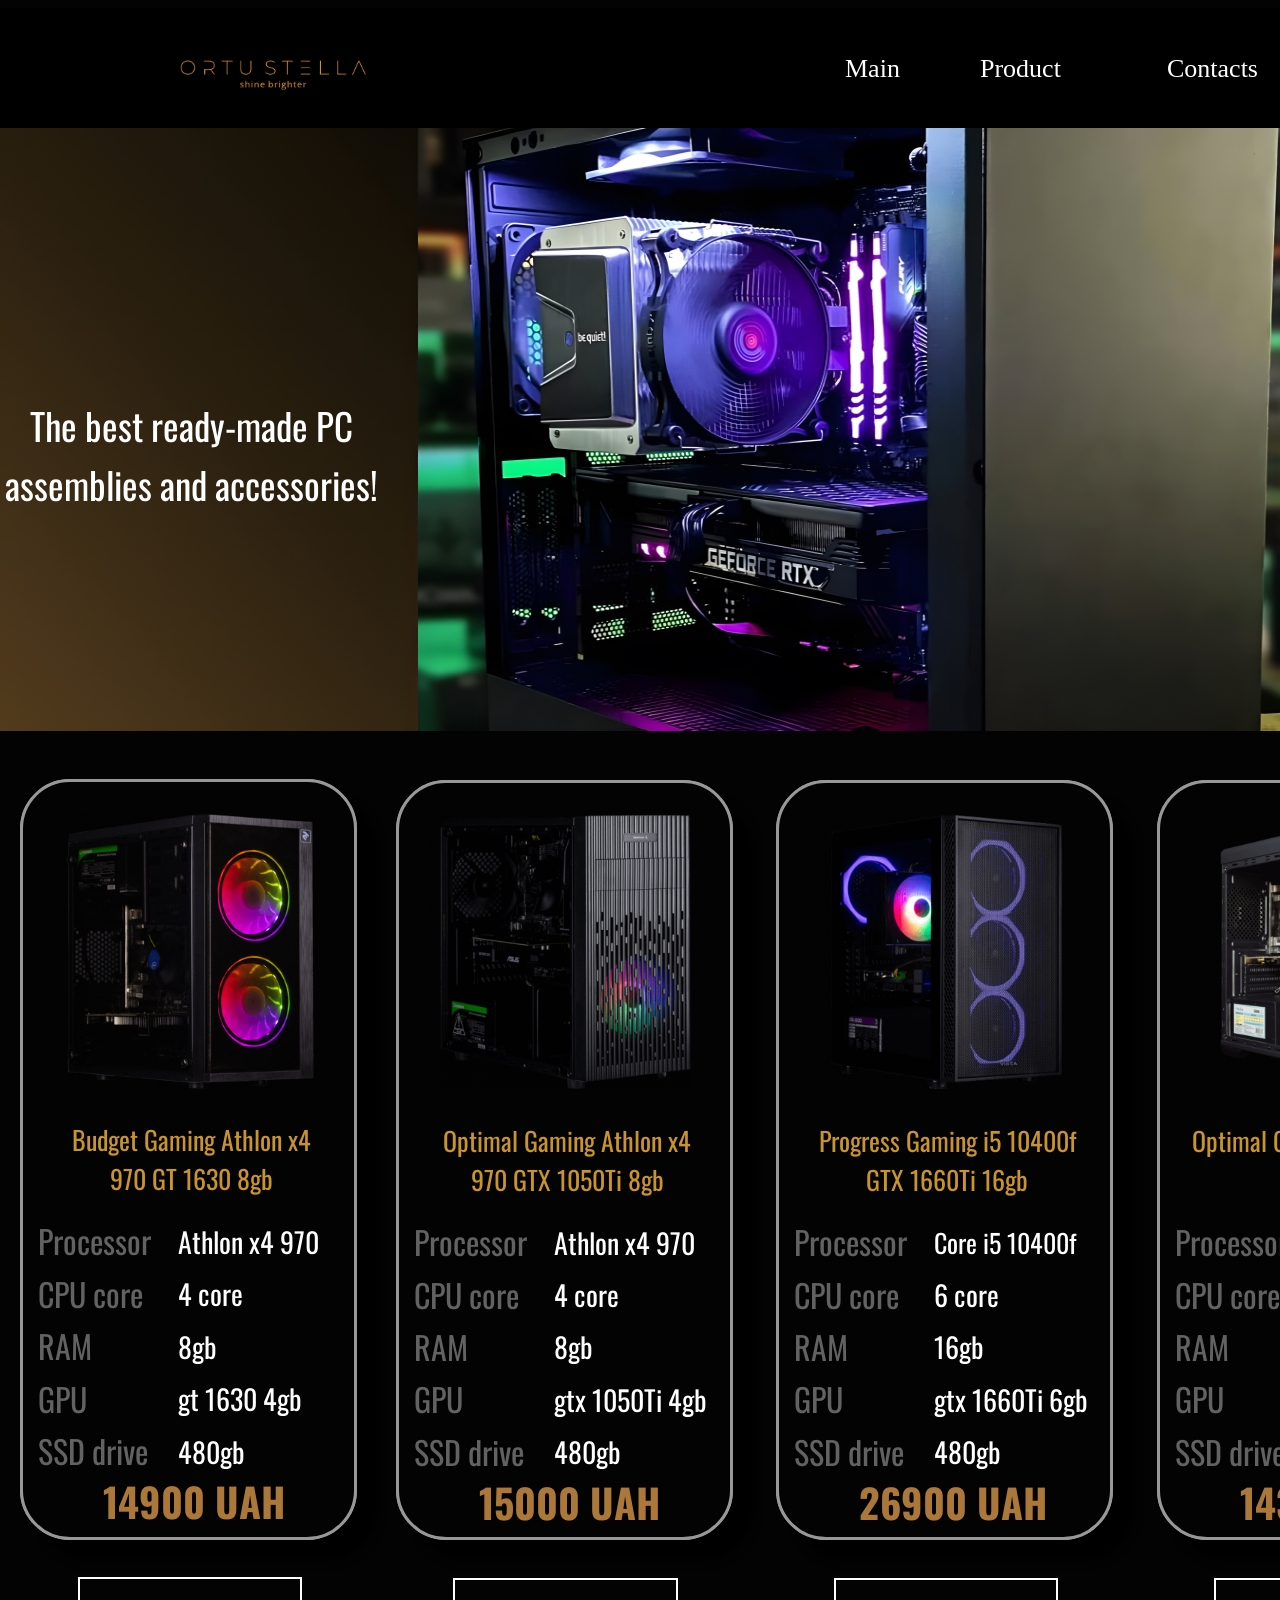
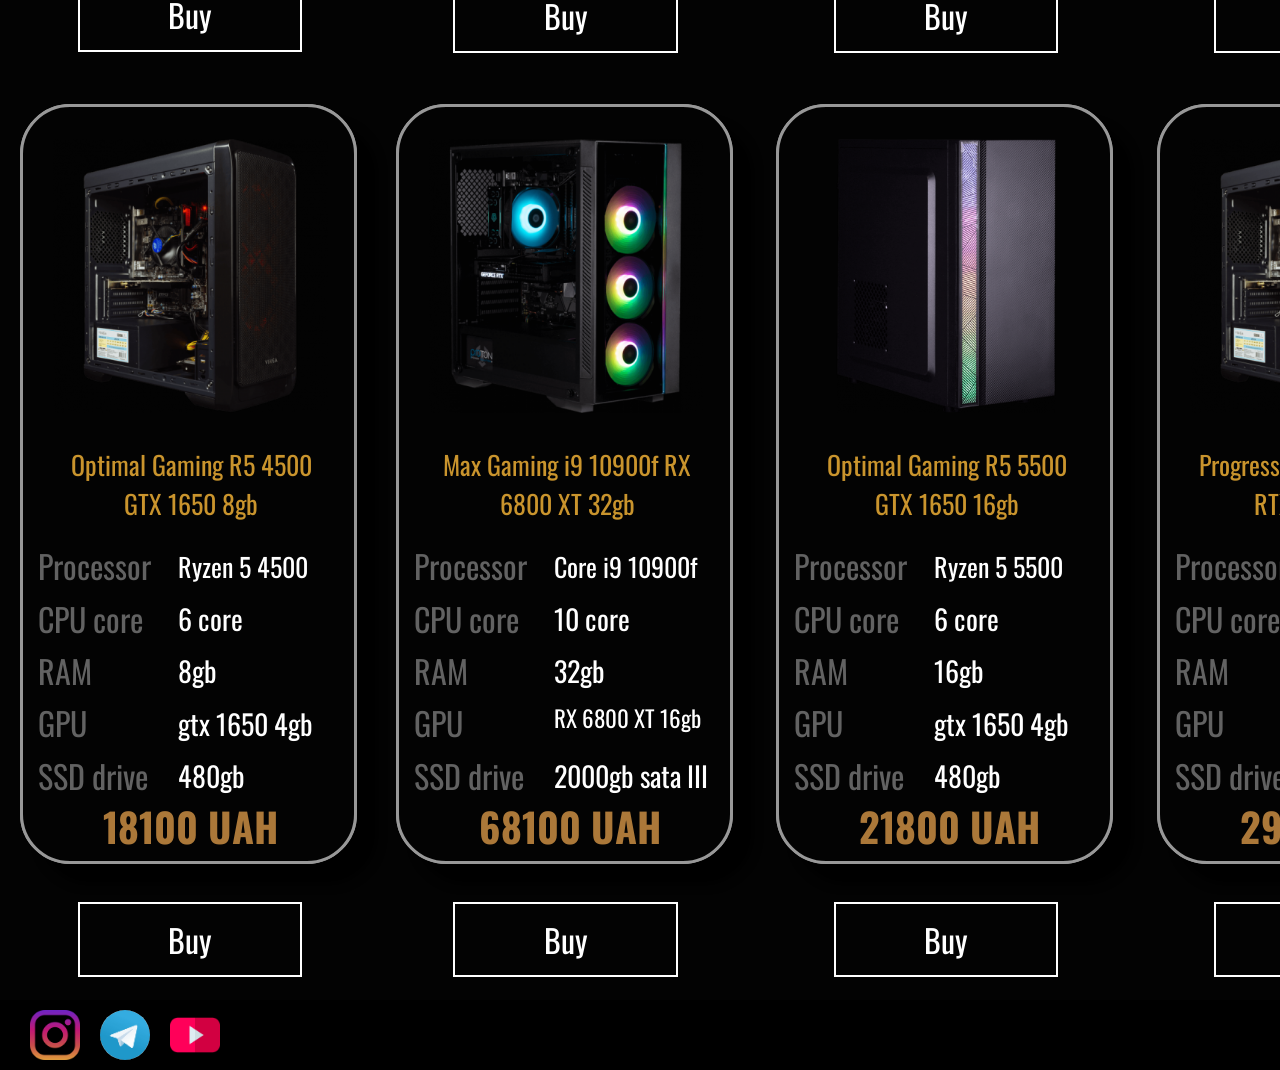
<file: index.html>
<!DOCTYPE html>
<html lang="en"><head><meta http-equiv="Content-Type" content="text/html; charset=UTF-8">
    <link rel="stylesheet" href="./style.css">
    <meta http-equiv="X-UA-Compatible" content="IE=edge">
    <meta name="viewport" content="width=device-width, initial-scale=1.0">
    <title>Ortu Stella</title>
<style type="text/css">.vue-slider-dot{position:absolute;-webkit-transition:all 0s;transition:all 0s;z-index:5}.vue-slider-dot:focus{outline:none}.vue-slider-dot-tooltip{position:absolute;visibility:hidden}.vue-slider-dot-hover:hover .vue-slider-dot-tooltip,.vue-slider-dot-tooltip-show{visibility:visible}.vue-slider-dot-tooltip-top{top:-10px;left:50%;-webkit-transform:translate(-50%,-100%);transform:translate(-50%,-100%)}.vue-slider-dot-tooltip-bottom{bottom:-10px;left:50%;-webkit-transform:translate(-50%,100%);transform:translate(-50%,100%)}.vue-slider-dot-tooltip-left{left:-10px;top:50%;-webkit-transform:translate(-100%,-50%);transform:translate(-100%,-50%)}.vue-slider-dot-tooltip-right{right:-10px;top:50%;-webkit-transform:translate(100%,-50%);transform:translate(100%,-50%)}</style><style type="text/css">.vue-slider-marks{position:relative;width:100%;height:100%}.vue-slider-mark{position:absolute;z-index:1}.vue-slider-ltr .vue-slider-mark,.vue-slider-rtl .vue-slider-mark{width:0;height:100%;top:50%}.vue-slider-ltr .vue-slider-mark-step,.vue-slider-rtl .vue-slider-mark-step{top:0}.vue-slider-ltr .vue-slider-mark-label,.vue-slider-rtl .vue-slider-mark-label{top:100%;margin-top:10px}.vue-slider-ltr .vue-slider-mark{-webkit-transform:translate(-50%,-50%);transform:translate(-50%,-50%)}.vue-slider-ltr .vue-slider-mark-step{left:0}.vue-slider-ltr .vue-slider-mark-label{left:50%;-webkit-transform:translateX(-50%);transform:translateX(-50%)}.vue-slider-rtl .vue-slider-mark{-webkit-transform:translate(50%,-50%);transform:translate(50%,-50%)}.vue-slider-rtl .vue-slider-mark-step{right:0}.vue-slider-rtl .vue-slider-mark-label{right:50%;-webkit-transform:translateX(50%);transform:translateX(50%)}.vue-slider-btt .vue-slider-mark,.vue-slider-ttb .vue-slider-mark{width:100%;height:0;left:50%}.vue-slider-btt .vue-slider-mark-step,.vue-slider-ttb .vue-slider-mark-step{left:0}.vue-slider-btt .vue-slider-mark-label,.vue-slider-ttb .vue-slider-mark-label{left:100%;margin-left:10px}.vue-slider-btt .vue-slider-mark{-webkit-transform:translate(-50%,50%);transform:translate(-50%,50%)}.vue-slider-btt .vue-slider-mark-step{top:0}.vue-slider-btt .vue-slider-mark-label{top:50%;-webkit-transform:translateY(-50%);transform:translateY(-50%)}.vue-slider-ttb .vue-slider-mark{-webkit-transform:translate(-50%,-50%);transform:translate(-50%,-50%)}.vue-slider-ttb .vue-slider-mark-step{bottom:0}.vue-slider-ttb .vue-slider-mark-label{bottom:50%;-webkit-transform:translateY(50%);transform:translateY(50%)}.vue-slider-mark-label,.vue-slider-mark-step{position:absolute}</style><style type="text/css">.vue-slider{position:relative;-webkit-box-sizing:content-box;box-sizing:content-box;-webkit-user-select:none;-moz-user-select:none;-ms-user-select:none;user-select:none;display:block;-webkit-tap-highlight-color:rgba(0,0,0,0)}.vue-slider-rail{position:relative;width:100%;height:100%;-webkit-transition-property:width,height,left,right,top,bottom;transition-property:width,height,left,right,top,bottom}.vue-slider-process{position:absolute;z-index:1}</style></head>

<body>
    <header>
        <img src="./Ortu Stella_files/logo.jpg" alt="Логотип" width="260" height="120" class="logo">
        <div class="menu">
            <nav>
                <ul>
                    <li><a href="https://ortu-stella-pc.netlify.app/#" class="Main">Main</a></li>
                    <li><a class="Product" href="https://ortu-stella-pc.netlify.app/product">Product</a></li>
                    <li><a href="https://www.google.com.ua/maps/place/Ortu+Stella/@40.3625601,-83.9374738,8z/data=!4m6!3m5!1s0x47c0c36f55641603:0x4a4c6ae9f6a68ce!8m2!3d40.3633984!4d-82.669505!16s%2Fg%2F11trzkr86b?hl=ru" class="Contacts">Contacts</a></li>
                    <li><a class="Adress" href="https://ortu-stella-pc.netlify.app/sign-in">Sign in</a></li>
                </ul>
            </nav>
        </div>
    </header>
    <main>
        <div class="main">
            <img src="./Ortu Stella_files/main.jpg" alt="Головна" width="100%" height="603" class="main">
            <h1>The best ready-made PC<br> assemblies and accessories!</h1>
        </div>
        <div class="pc1">
            <div class="pc">
                <img src="./Ortu Stella_files/pc1.png" alt="пк" width="274.69" height="274.69" class="img1">
                <h3>Budget Gaming Athlon x4 970 GT 1630 8gb</h3>
                <div class="spec1">
                    <p class="Processor">Processor</p>
                    <p class="CPU">CPU core</p>
                    <p class="RAM">RAM</p>
                    <p class="GPU">GPU</p>
                    <p class="SSD">SSD drive</p>
                </div>
                <div class="spec1_1">
                    <p class="Processor1">Athlon x4 970</p>
                    <p class="CPU1">4 core</p>
                    <p class="RAM1">8gb</p>
                    <p class="GPU1">gt 1630 4gb</p>
                    <p class="SSD1">480gb</p>
                </div>
                <h2>14900 UAH</h2>
            </div>
            <button type="button">Buy</button>
        </div>
        <div class="pc2">
            <div class="pc">
                <img src="./Ortu Stella_files/pc2.png" alt="пк" width="274.69" height="274.69" class="img2">
                <h3>Optimal Gaming Athlon x4 970 GTX 1050Ti 8gb</h3>
                <div class="spec1">
                    <p class="Processor">Processor</p>
                    <p class="CPU">CPU core</p>
                    <p class="RAM">RAM</p>
                    <p class="GPU">GPU</p>
                    <p class="SSD">SSD drive</p>
                </div>
                <div class="spec2_1">
                    <p class="Processor1">Athlon x4 970</p>
                    <p class="CPU1">4 core</p>
                    <p class="RAM1">8gb</p>
                    <p class="GPU1">gtx 1050Ti 4gb</p>
                    <p class="SSD1">480gb</p>
                </div>
                <h2>15000 UAH</h2>
            </div>
            <button type="button">Buy</button>
        </div>
        <div class="pc3">
            <div class="pc">
                <img src="./Ortu Stella_files/pc3.png" alt="пк" width="274.69" height="274.69" class="img3">
                <h3>Progress Gaming i5 10400f GTX 1660Ti 16gb</h3>
                <div class="spec3">
                    <p class="Processor">Processor</p>
                    <p class="CPU">CPU core</p>
                    <p class="RAM">RAM</p>
                    <p class="GPU">GPU</p>
                    <p class="SSD">SSD drive</p>
                </div>
                <div class="spec3_1">
                    <p class="Processor1">Core i5 10400f</p>
                    <p class="CPU1">6 core</p>
                    <p class="RAM1">16gb</p>
                    <p class="GPU1">gtx 1660Ti 6gb</p>
                    <p class="SSD1">480gb</p>
                </div>
                <h2>26900 UAH</h2>
            </div>
            <button type="button">Buy</button>
        </div>
        <div class="pc4">
            <div class="pc">
                <img src="./Ortu Stella_files/pc4.png" alt="пк" width="274.69" height="274.69" class="img4">
                <h3>Optimal Gaming R3 1200 RX 550 8gb</h3>
                <div class="spec4">
                    <p class="Processor">Processor</p>
                    <p class="CPU">CPU core</p>
                    <p class="RAM">RAM</p>
                    <p class="GPU">GPU</p>
                    <p class="SSD">SSD drive</p>
                </div>
                <div class="spec4_1">
                    <p class="Processor1">Ryzen 3 1200</p>
                    <p class="CPU1">4 core</p>
                    <p class="RAM1">8gb</p>
                    <p class="GPU1">RX 550 4gb</p>
                    <p class="SSD1">480gb</p>
                </div>
                <h2>14300 UAH</h2>
            </div>
            <button type="button">Buy</button>
        </div>
        <div class="pc5">
            <div class="pc">
                <img src="./Ortu Stella_files/pc4.png" alt="пк" width="274.69" height="274.69" class="img5">
                <h3>Optimal Gaming R5 4500 GTX 1650 8gb</h3>
                <div class="spec5">
                    <p class="Processor">Processor</p>
                    <p class="CPU">CPU core</p>
                    <p class="RAM">RAM</p>
                    <p class="GPU">GPU</p>
                    <p class="SSD">SSD drive</p>
                </div>
                <div class="spec5_1">
                    <p class="Processor1">Ryzen 5 4500</p>
                    <p class="CPU1">6 core</p>
                    <p class="RAM1">8gb</p>
                    <p class="GPU1">gtx 1650 4gb</p>
                    <p class="SSD1">480gb</p>
                </div>
                <h2>18100 UAH</h2>
            </div>
            <button type="button">Buy</button>
        </div>
        <div class="pc6">
            <div class="pc">
                <img src="./Ortu Stella_files/pc6.png" alt="пк" width="274.69" height="274.69" class="img6">
                <h3>Max Gaming i9 10900f RX 6800 XT 32gb</h3>
                <div class="spec6">
                    <p class="Processor">Processor</p>
                    <p class="CPU">CPU core</p>
                    <p class="RAM">RAM</p>
                    <p class="GPU">GPU</p>
                    <p class="SSD">SSD drive</p>
                </div>
                <div class="spec6_1">
                    <p class="Processor1">Core i9 10900f</p>
                    <p class="CPU1">10 core</p>
                    <p class="RAM1">32gb</p>
                    <p class="GPU1">RX 6800 XT 16gb</p>
                    <p class="SSD1">2000gb sata III</p>
                </div>
                <h2>68100 UAH</h2>
            </div>
            <button type="button">Buy</button>
        </div>
        <div class="pc7">
            <div class="pc">
                <img src="./Ortu Stella_files/pc7.png" alt="пк" width="274.69" height="274.69" class="img7">
                <h3>Optimal Gaming R5 5500 GTX 1650 16gb</h3>
                <div class="spec7">
                    <p class="Processor">Processor</p>
                    <p class="CPU">CPU core</p>
                    <p class="RAM">RAM</p>
                    <p class="GPU">GPU</p>
                    <p class="SSD">SSD drive</p>
                </div>
                <div class="spec7_1">
                    <p class="Processor1">Ryzen 5 5500</p>
                    <p class="CPU1">6 core</p>
                    <p class="RAM1">16gb</p>
                    <p class="GPU1">gtx 1650 4gb</p>
                    <p class="SSD1">480gb</p>
                </div>
                <h2>21800 UAH</h2>
            </div>
            <button type="button">Buy</button>
        </div>
        <div class="pc8">
            <div class="pc">
                <img src="./Ortu Stella_files/pc4.png" alt="пк" width="274.69" height="274.69" class="img8">
                <h3>Progress Gaming i5 10400f RTX 2060 16gb</h3>
                <div class="spec8">
                    <p class="Processor">Processor</p>
                    <p class="CPU">CPU core</p>
                    <p class="RAM">RAM</p>
                    <p class="GPU">GPU</p>
                    <p class="SSD">SSD drive</p>
                </div>
                <div class="spec8_1">
                    <p class="Processor1">Core i5 10400f</p>
                    <p class="CPU1">6 core</p>
                    <p class="RAM1">16gb</p>
                    <p class="GPU1">rtx 2060 6gb</p>
                    <p class="SSD1">480gb</p>
                </div>
                <h2>29400 UAH</h2>
            </div>
            <button type="button">Buy</button>
        </div>
    </main>
    <footer>
        <a href="https://www.instagram.com/pavyk_petro/" class="instagram"> <img src="./Ortu Stella_files/instagram.png" alt="inst" width="50px" height="50px"></a>
        <a href="https://t.me/IAM_THE_STROM_THAT_IS_APPROACHIN" class="telegram"> <img src="./Ortu Stella_files/telegram.png" alt="telegram" width="50px" height="50px"></a>
        <a href="https://www.youtube.com/channel/UC6ti9VwAO2GAjTgbdsbBO2w" class="youtube"> <img src="./Ortu Stella_files/youtube.png" alt="youtube" width="50px" height="50px"></a>
    </footer>


</body><div class="troywell-caa"><template shadowrootmode="open">
    <style>
    @import url("chrome-extension://adlpodnneegcnbophopdmhedicjbcgco/caa/styles.css");
    </style>
    <div id="troywell-caa" data-v-app=""><div data-v-f572ef8e="" class="content-app"><!----></div></div></template></div><div class="troywell-avia"><template shadowrootmode="open">
    <style>
    @import url("chrome-extension://adlpodnneegcnbophopdmhedicjbcgco/flight/styles.css");
    </style>
    <div id="troywell-avia" data-v-app=""><div class="app"><div data-v-dd12f266=""><!----></div></div></div></template></div></html>
</file>
<file: style.css>
@import url('https://fonts.googleapis.com/css2?family=Raleway:wght@500&family=Roboto:wght@500&display=swap');
@import url('https://fonts.googleapis.com/css2?family=Oswald:wght@500&display=swap');

body {
    position: absolute;
    height: 2662px;
    background: #030303;
    font-family: 'Oswald', sans-serif;
}

header {
    position: absolute;
    left: -8px;
    width: 1520px;
    height: 120px;
    background: #000000;
    font-family: 'PT Serif', serif;
}

.Main {
    /* Main */
    text-decoration: none;
    top: 44px;
    left: 845px;
    position: absolute;
    text-align: center;
    font-style: normal;
    font-weight: 400;
    font-size: 26px;
    line-height: 34px;
    display: flex;
    align-items: center;

    color: #FFFFFF;
}

.Product {
    text-decoration: none;
    top: 44px;
    left: 980px;
    position: absolute;
    font-style: normal;
    font-weight: 400;
    font-size: 26px;
    line-height: 34px;
    display: flex;
    align-items: center;

    color: #FFFFFF;
}

.Contacts {
    /* Contacts */
    text-decoration: none;
    top: 44px;
    left: 1167px;
    position: absolute;
    font-style: normal;
    font-weight: 400;
    font-size: 26px;
    line-height: 34px;
    display: flex;
    align-items: center;

    color: #FFFFFF;
}

.Adress {
    /* Adress */
    text-decoration: none;
    top: 44px;
    left: 1349px;
    position: absolute;
    font-style: normal;
    font-weight: 400;
    font-size: 26px;
    line-height: 34px;
    display: flex;
    align-items: center;

    color: #FFFFFF;
}

header img {
    top: 1px;
    left: 145px;
    position: absolute;
    width: 259px;
    height: 120px;
}

.main img {
    top: 120px;
    left: -8px;
    position: absolute;
    width: 1520px;
    height: 603px;

}

.main h1 {
    /* The best ready-made PC assemblies and accessories! */
    top: 340px;
    position: absolute;
    width: 436px;
    height: 164px;
    left: -3px;

    font-family: 'Oswald';
    font-style: normal;
    font-weight: 400;
    font-size: 37px;
    line-height: 59px;
    display: flex;
    align-items: center;
    text-align: center;

    color: #FFFFFF;

}

.img1 {
    position: absolute;
    top: 32px;
    left: 30px;
    width: 274.69px;
    height: 274.69px;
}

.pc1 {
    box-sizing: border-box;
    position: absolute;
    top: 771px;
    left: 12px;
    width: 336.81px;
    height: 760.51px;

    background: #030303;
    border: 3px solid #989898;
    box-shadow: 20px 20px 10px #000000;
    border-radius: 50px;
}

.pc1 h3 {
    /* Budget Gaming Athlon x4 970 GT 1630 8gb */
    position: absolute;
    top: 306.87px;
    left: 28.44px;
    width: 279.93px;
    height: 88.32px;

    font-family: 'Oswald';
    font-style: normal;
    font-weight: 400;
    font-size: 26px;
    line-height: 39px;
    display: flex;
    align-items: center;
    text-align: center;

    color: #C9942D;
}

.spec1 {
    /* Processor */
    width: 122.75px;
    height: 44.16px;

    font-family: 'Oswald';
    font-style: normal;
    font-weight: 400;
    font-size: 32px;
    line-height: 47px;
    display: flex;
    align-items: center;

    color: #626262;
}

.spec1 .Processor {
    position: absolute;
    top: 403.43px;
    left: 15px;
}

.spec1 .CPU {
    position: absolute;
    top: 455.82px;
    left: 15px;
}

.spec1 .RAM {
    position: absolute;
    top: 508.21px;
    left: 15px;
}

.spec1 .GPU {
    position: absolute;
    top: 560.6px;
    left: 15px;
}

.spec1 .SSD {
    position: absolute;
    top: 613px;
    left: 15px;
}

.spec1_1 {
    font-family: 'Oswald';
    font-style: normal;
    font-weight: 400;
    font-size: 28px;
    line-height: 47px;
    display: flex;
    align-items: center;

    color: #FFFFFF;
}

.spec1_1 .Processor1 {
    position: absolute;
    top: 407.92px;
    left: 155px;
    width: 162.42px;
    height: 35.18px;
}

.spec1_1 .CPU1 {
    position: absolute;
    top: 460.31px;
    left: 155px;
}

.spec1_1 .RAM1 {
    position: absolute;
    top: 512.7px;
    left: 155px;
}

.spec1_1 .GPU1 {
    position: absolute;
    top: 565.1px;
    left: 155px;
}

.spec1_1 .SSD1 {
    position: absolute;
    top: 617.5px;
    left: 155px;
}

.pc1 h2 {
    /* 14900 UAH */
    position: absolute;
    top: 657.16px;
    left: 80px;

    font-family: 'Oswald';
    font-style: normal;
    font-weight: 700;
    font-size: 40px;
    line-height: 59px;
    display: flex;
    align-items: center;
    text-align: center;

    color: #AB7839;
}

.pc1 button {
    top: 795px;
    left: 54.64px;
    position: absolute;
    width: 224.54px;
    height: 74.85px;
    background-color: #03030300;
    font-family: 'Oswald';
    font-style: normal;
    font-weight: 400;
    font-size: 32px;
    line-height: 47px;

    color: #FFFFFF;

    border: 2px solid #FFFFFF;
}

.pc2 {
    box-sizing: border-box;

    position: absolute;
    top: 771.74px;
    left: 387.72px;
    width: 336.81px;
    height: 760.51px;

    background: #030303;
    border: 3px solid #989898;
    box-shadow: 20px 20px 10px #000000;
    border-radius: 50px;
}

.img2 {
    position: absolute;
    width: 274.69px;
    height: 274.69px;
    top: 32px;
    left: 30px;
}

.pc2 h3 {
    /* Budget Gaming Athlon x4 970 GT 1630 8gb */
    position: absolute;
    top: 306.87px;
    left: 28.44px;
    width: 279.93px;
    height: 88.32px;

    font-family: 'Oswald';
    font-style: normal;
    font-weight: 400;
    font-size: 26px;
    line-height: 39px;
    display: flex;
    align-items: center;
    text-align: center;

    color: #C9942D;
}

.spec2 {
    /* Processor */
    width: 122.75px;
    height: 44.16px;

    font-family: 'Oswald';
    font-style: normal;
    font-weight: 400;
    font-size: 32px;
    line-height: 47px;
    display: flex;
    align-items: center;

    color: #626262;
}

.spec2 .Processor {
    position: absolute;
    top: 403.43px;
    left: 15px;
}

.spec2 .CPU {
    position: absolute;
    top: 455.82px;
    left: 15px;
}

.spec2 .RAM {
    position: absolute;
    top: 508.21px;
    left: 15px;
}

.spec2 .GPU {
    position: absolute;
    top: 560.6px;
    left: 15px;
}

.spec2 .SSD {
    position: absolute;
    top: 613px;
    left: 15px;
}

.spec2_1 {
    font-family: 'Oswald';
    font-style: normal;
    font-weight: 400;
    font-size: 28px;
    line-height: 47px;
    display: flex;
    align-items: center;

    color: #FFFFFF;
}

.spec2_1 .Processor1 {
    position: absolute;
    top: 407.92px;
    left: 155px;
    width: 162.42px;
    height: 35.18px;
}

.spec2_1 .CPU1 {
    position: absolute;
    top: 460.31px;
    left: 155px;
}

.spec2_1 .RAM1 {
    position: absolute;
    top: 512.7px;
    left: 155px;
}

.spec2_1 .GPU1 {
    position: absolute;
    top: 565.1px;
    left: 155px;
}

.spec2_1 .SSD1 {
    position: absolute;
    top: 617.5px;
    left: 155px;
}

.pc2 h2 {
    /* 14900 UAH */
    position: absolute;
    top: 657.16px;
    left: 80px;

    font-family: 'Oswald';
    font-style: normal;
    font-weight: 700;
    font-size: 40px;
    line-height: 59px;
    display: flex;
    align-items: center;
    text-align: center;

    color: #AB7839;
}

.pc2 button {
    top: 795px;
    left: 54.64px;
    position: absolute;
    width: 224.54px;
    height: 74.85px;
    background-color: #03030300;
    font-family: 'Oswald';
    font-style: normal;
    font-weight: 400;
    font-size: 32px;
    line-height: 47px;

    color: #FFFFFF;

    border: 2px solid #FFFFFF;
}

.pc3 {
    box-sizing: border-box;

    position: absolute;
    top: 771.74px;
    left: 767.94px;
    width: 336.81px;
    height: 760.51px;

    background: #030303;
    border: 3px solid #989898;
    box-shadow: 20px 20px 10px #000000;
    border-radius: 50px;
}

.img3 {
    position: absolute;
    width: 274.69px;
    height: 274.69px;
    top: 32px;
    left: 30px;
}

.pc3 h3 {
    /* Budget Gaming Athlon x4 970 GT 1630 8gb */
    position: absolute;
    top: 306.87px;
    left: 28.44px;
    width: 279.93px;
    height: 88.32px;

    font-family: 'Oswald';
    font-style: normal;
    font-weight: 400;
    font-size: 26px;
    line-height: 39px;
    display: flex;
    align-items: center;
    text-align: center;

    color: #C9942D;
}

.spec3 {
    /* Processor */
    width: 122.75px;
    height: 44.16px;

    font-family: 'Oswald';
    font-style: normal;
    font-weight: 400;
    font-size: 32px;
    line-height: 47px;
    display: flex;
    align-items: center;

    color: #626262;
}

.spec3 .Processor {
    position: absolute;
    top: 403.43px;
    left: 15px;
}

.spec3 .CPU {
    position: absolute;
    top: 455.82px;
    left: 15px;
}

.spec3 .RAM {
    position: absolute;
    top: 508.21px;
    left: 15px;
}

.spec3 .GPU {
    position: absolute;
    top: 560.6px;
    left: 15px;
}

.spec3 .SSD {
    position: absolute;
    top: 613px;
    left: 15px;
}

.spec3_1 {
    font-family: 'Oswald';
    font-style: normal;
    font-weight: 400;
    font-size: 28px;
    line-height: 47px;
    display: flex;
    align-items: center;

    color: #FFFFFF;
}

.spec3_1 .Processor1 {
    position: absolute;
    top: 410px;
    left: 155px;
    width: 162.42px;
    height: 35.18px;
    font-size: 26px;
}

.spec3_1 .CPU1 {
    position: absolute;
    top: 460.31px;
    left: 155px;
}

.spec3_1 .RAM1 {
    position: absolute;
    top: 512.7px;
    left: 155px;
}

.spec3_1 .GPU1 {
    position: absolute;
    top: 565.1px;
    left: 155px;
}

.spec3_1 .SSD1 {
    position: absolute;
    top: 617.5px;
    left: 155px;
}

.pc3 h2 {
    /* 14900 UAH */
    position: absolute;
    top: 657.16px;
    left: 80px;

    font-family: 'Oswald';
    font-style: normal;
    font-weight: 700;
    font-size: 40px;
    line-height: 59px;
    display: flex;
    align-items: center;
    text-align: center;

    color: #AB7839;
}

.pc3 button {
    top: 795px;
    left: 54.64px;
    position: absolute;
    width: 224.54px;
    height: 74.85px;
    background-color: #03030300;
    font-family: 'Oswald';
    font-style: normal;
    font-weight: 400;
    font-size: 32px;
    line-height: 47px;

    color: #FFFFFF;

    border: 2px solid #FFFFFF;
}

.pc4 {
    box-sizing: border-box;

    position: absolute;
    top: 771.74px;
    left: 1148.5px;
    width: 336.81px;
    height: 760.51px;

    background: #030303;
    border: 3px solid #989898;
    box-shadow: 20px 20px 10px #000000;
    border-radius: 50px;
}

.img4 {
    position: absolute;
    width: 274.69px;
    height: 274.69px;
    top: 32px;
    left: 30px;
}

.pc4 h3 {
    /* Budget Gaming Athlon x4 970 GT 1630 8gb */
    position: absolute;
    top: 306.87px;
    left: 28.44px;
    width: 279.93px;
    height: 88.32px;

    font-family: 'Oswald';
    font-style: normal;
    font-weight: 400;
    font-size: 26px;
    line-height: 39px;
    display: flex;
    align-items: center;
    text-align: center;

    color: #C9942D;
}

.spec4 {
    /* Processor */
    width: 122.75px;
    height: 44.16px;

    font-family: 'Oswald';
    font-style: normal;
    font-weight: 400;
    font-size: 32px;
    line-height: 47px;
    display: flex;
    align-items: center;

    color: #626262;
}

.spec4 .Processor {
    position: absolute;
    top: 403.43px;
    left: 15px;
}

.spec4 .CPU {
    position: absolute;
    top: 455.82px;
    left: 15px;
}

.spec4 .RAM {
    position: absolute;
    top: 508.21px;
    left: 15px;
}

.spec4 .GPU {
    position: absolute;
    top: 560.6px;
    left: 15px;
}

.spec4 .SSD {
    position: absolute;
    top: 613px;
    left: 15px;
}

.spec4_1 {
    font-family: 'Oswald';
    font-style: normal;
    font-weight: 400;
    font-size: 28px;
    line-height: 47px;
    display: flex;
    align-items: center;

    color: #FFFFFF;
}

.spec4_1 .Processor1 {
    position: absolute;
    top: 410px;
    left: 155px;
    width: 162.42px;
    height: 35.18px;
    font-size: 26px;
}

.spec4_1 .CPU1 {
    position: absolute;
    top: 460.31px;
    left: 155px;
}

.spec4_1 .RAM1 {
    position: absolute;
    top: 512.7px;
    left: 155px;
}

.spec4_1 .GPU1 {
    position: absolute;
    top: 565.1px;
    left: 155px;
}

.spec4_1 .SSD1 {
    position: absolute;
    top: 617.5px;
    left: 155px;
}

.pc4 h2 {
    /* 14900 UAH */
    position: absolute;
    top: 657.16px;
    left: 80px;

    font-family: 'Oswald';
    font-style: normal;
    font-weight: 700;
    font-size: 40px;
    line-height: 59px;
    display: flex;
    align-items: center;
    text-align: center;

    color: #AB7839;
}

.pc4 button {
    top: 795px;
    left: 54.64px;
    position: absolute;
    width: 224.54px;
    height: 74.85px;
    background-color: #03030300;
    font-family: 'Oswald';
    font-style: normal;
    font-weight: 400;
    font-size: 32px;
    line-height: 47px;

    color: #FFFFFF;

    border: 2px solid #FFFFFF;
}

.pc5 {
    box-sizing: border-box;

    position: absolute;
    top: 1695.74px;
    left: 12px;
    width: 336.81px;
    height: 760.51px;

    background: #030303;
    border: 3px solid #989898;
    box-shadow: 20px 20px 10px #000000;
    border-radius: 50px;
}

.img5 {
    position: absolute;
    width: 274.69px;
    height: 274.69px;
    top: 32px;
    left: 30px;
}

.pc5 h3 {
    /* Budget Gaming Athlon x4 970 GT 1630 8gb */
    position: absolute;
    top: 306.87px;
    left: 28.44px;
    width: 279.93px;
    height: 88.32px;

    font-family: 'Oswald';
    font-style: normal;
    font-weight: 400;
    font-size: 26px;
    line-height: 39px;
    display: flex;
    align-items: center;
    text-align: center;

    color: #C9942D;
}

.spec5 {
    /* Processor */
    width: 122.75px;
    height: 44.16px;

    font-family: 'Oswald';
    font-style: normal;
    font-weight: 400;
    font-size: 32px;
    line-height: 47px;
    display: flex;
    align-items: center;

    color: #626262;
}

.spec5 .Processor {
    position: absolute;
    top: 403.43px;
    left: 15px;
}

.spec5 .CPU {
    position: absolute;
    top: 455.82px;
    left: 15px;
}

.spec5 .RAM {
    position: absolute;
    top: 508.21px;
    left: 15px;
}

.spec5 .GPU {
    position: absolute;
    top: 560.6px;
    left: 15px;
}

.spec5 .SSD {
    position: absolute;
    top: 613px;
    left: 15px;
}

.spec5_1 {
    font-family: 'Oswald';
    font-style: normal;
    font-weight: 400;
    font-size: 28px;
    line-height: 47px;
    display: flex;
    align-items: center;

    color: #FFFFFF;
}

.spec5_1 .Processor1 {
    position: absolute;
    top: 410px;
    left: 155px;
    width: 162.42px;
    height: 35.18px;
    font-size: 26px;
}

.spec5_1 .CPU1 {
    position: absolute;
    top: 460.31px;
    left: 155px;
}

.spec5_1 .RAM1 {
    position: absolute;
    top: 512.7px;
    left: 155px;
}

.spec5_1 .GPU1 {
    position: absolute;
    top: 565.1px;
    left: 155px;
}

.spec5_1 .SSD1 {
    position: absolute;
    top: 617.5px;
    left: 155px;
}

.pc5 h2 {
    /* 14900 UAH */
    position: absolute;
    top: 657.16px;
    left: 80px;

    font-family: 'Oswald';
    font-style: normal;
    font-weight: 700;
    font-size: 40px;
    line-height: 59px;
    display: flex;
    align-items: center;
    text-align: center;

    color: #AB7839;
}

.pc5 button {
    top: 795px;
    left: 54.64px;
    position: absolute;
    width: 224.54px;
    height: 74.85px;
    background-color: #03030300;
    font-family: 'Oswald';
    font-style: normal;
    font-weight: 400;
    font-size: 32px;
    line-height: 47px;

    color: #FFFFFF;

    border: 2px solid #FFFFFF;
}

.pc6 {
    box-sizing: border-box;

    position: absolute;
    top: 1695.74px;
    left: 387.72px;
    width: 336.81px;
    height: 760.51px;

    background: #030303;
    border: 3px solid #989898;
    box-shadow: 20px 20px 10px #000000;
    border-radius: 50px;
}

.img6 {
    position: absolute;
    width: 274.69px;
    height: 274.69px;
    top: 32px;
    left: 30px;
}

.pc6 h3 {
    /* Budget Gaming Athlon x4 970 GT 1630 8gb */
    position: absolute;
    top: 306.87px;
    left: 28.44px;
    width: 279.93px;
    height: 88.32px;

    font-family: 'Oswald';
    font-style: normal;
    font-weight: 400;
    font-size: 26px;
    line-height: 39px;
    display: flex;
    align-items: center;
    text-align: center;

    color: #C9942D;
}

.spec6 {
    /* Processor */
    width: 122.75px;
    height: 44.16px;

    font-family: 'Oswald';
    font-style: normal;
    font-weight: 400;
    font-size: 32px;
    line-height: 47px;
    display: flex;
    align-items: center;

    color: #626262;
}

.spec6 .Processor {
    position: absolute;
    top: 403.43px;
    left: 15px;
}

.spec6 .CPU {
    position: absolute;
    top: 455.82px;
    left: 15px;
}

.spec6 .RAM {
    position: absolute;
    top: 508.21px;
    left: 15px;
}

.spec6 .GPU {
    position: absolute;
    top: 560.6px;
    left: 15px;
}

.spec6 .SSD {
    position: absolute;
    top: 613px;
    left: 15px;
}

.spec6_1 {
    font-family: 'Oswald';
    font-style: normal;
    font-weight: 400;
    font-size: 28px;
    line-height: 47px;
    display: flex;
    align-items: center;

    color: #FFFFFF;
}

.spec6_1 .Processor1 {
    position: absolute;
    top: 410px;
    left: 155px;
    width: 162.42px;
    height: 35.18px;
    font-size: 26px;
}

.spec6_1 .CPU1 {
    position: absolute;
    top: 460.31px;
    left: 155px;
}

.spec6_1 .RAM1 {
    position: absolute;
    top: 512.7px;
    left: 155px;
}

.spec6_1 .GPU1 {
    position: absolute;
    text-align: bottom;
    width: 184.12px;
    height: 35.18px;
    font-size: 23px;
    top: 565.1px;
    left: 155px;
}

.spec6_1 .SSD1 {
    position: absolute;
    top: 617.5px;
    left: 155px;
}

.pc6 h2 {
    /* 14900 UAH */
    position: absolute;
    top: 657.16px;
    left: 80px;

    font-family: 'Oswald';
    font-style: normal;
    font-weight: 700;
    font-size: 40px;
    line-height: 59px;
    display: flex;
    align-items: center;
    text-align: center;

    color: #AB7839;
}

.pc6 button {
    top: 795px;
    left: 54.64px;
    position: absolute;
    width: 224.54px;
    height: 74.85px;
    background-color: #03030300;
    font-family: 'Oswald';
    font-style: normal;
    font-weight: 400;
    font-size: 32px;
    line-height: 47px;

    color: #FFFFFF;

    border: 2px solid #FFFFFF;
}

.pc7 {
    box-sizing: border-box;

    position: absolute;
    top: 1695.74px;
    left: 767.94px;
    width: 336.81px;
    height: 760.51px;

    background: #030303;
    border: 3px solid #989898;
    box-shadow: 20px 20px 10px #000000;
    border-radius: 50px;
}

.img7 {
    position: absolute;
    width: 274.69px;
    height: 274.69px;
    top: 32px;
    left: 30px;
}

.pc7 h3 {
    /* Budget Gaming Athlon x4 970 GT 1630 8gb */
    position: absolute;
    top: 306.87px;
    left: 28.44px;
    width: 279.93px;
    height: 88.32px;

    font-family: 'Oswald';
    font-style: normal;
    font-weight: 400;
    font-size: 26px;
    line-height: 39px;
    display: flex;
    align-items: center;
    text-align: center;

    color: #C9942D;
}

.spec7 {
    /* Processor */
    width: 122.75px;
    height: 44.16px;

    font-family: 'Oswald';
    font-style: normal;
    font-weight: 400;
    font-size: 32px;
    line-height: 47px;
    display: flex;
    align-items: center;

    color: #626262;
}

.spec7 .Processor {
    position: absolute;
    top: 403.43px;
    left: 15px;
}

.spec7 .CPU {
    position: absolute;
    top: 455.82px;
    left: 15px;
}

.spec7 .RAM {
    position: absolute;
    top: 508.21px;
    left: 15px;
}

.spec7 .GPU {
    position: absolute;
    top: 560.6px;
    left: 15px;
}

.spec7 .SSD {
    position: absolute;
    top: 613px;
    left: 15px;
}

.spec7_1 {
    font-family: 'Oswald';
    font-style: normal;
    font-weight: 400;
    font-size: 28px;
    line-height: 47px;
    display: flex;
    align-items: center;

    color: #FFFFFF;
}

.spec7_1 .Processor1 {
    position: absolute;
    top: 410px;
    left: 155px;
    width: 162.42px;
    height: 35.18px;
    font-size: 26px;
}

.spec7_1 .CPU1 {
    position: absolute;
    top: 460.31px;
    left: 155px;
}

.spec7_1 .RAM1 {
    position: absolute;
    top: 512.7px;
    left: 155px;
}

.spec7_1 .GPU1 {
    position: absolute;
    text-align: bottom;
    width: 184.12px;
    height: 35.18px;
    top: 565.1px;
    left: 155px;
}

.spec7_1 .SSD1 {
    position: absolute;
    top: 617.5px;
    left: 155px;
}

.pc7 h2 {
    /* 14900 UAH */
    position: absolute;
    top: 657.16px;
    left: 80px;

    font-family: 'Oswald';
    font-style: normal;
    font-weight: 700;
    font-size: 40px;
    line-height: 59px;
    display: flex;
    align-items: center;
    text-align: center;

    color: #AB7839;
}

.pc7 button {
    top: 795px;
    left: 54.64px;
    position: absolute;
    width: 224.54px;
    height: 74.85px;
    background-color: #03030300;
    font-family: 'Oswald';
    font-style: normal;
    font-weight: 400;
    font-size: 32px;
    line-height: 47px;

    color: #FFFFFF;

    border: 2px solid #FFFFFF;
}

.pc8 {
    box-sizing: border-box;

    position: absolute;
    top: 1695.74px;
    left: 1148.5px;
    width: 336.81px;
    height: 760.51px;

    background: #030303;
    border: 3px solid #989898;
    box-shadow: 20px 20px 10px #000000;
    border-radius: 50px;
}

.img8 {
    position: absolute;
    width: 274.69px;
    height: 274.69px;
    top: 32px;
    left: 30px;
}

.pc8 h3 {
    /* Budget Gaming Athlon x4 970 GT 1630 8gb */
    position: absolute;
    top: 306.87px;
    left: 28.44px;
    width: 279.93px;
    height: 88.32px;

    font-family: 'Oswald';
    font-style: normal;
    font-weight: 400;
    font-size: 26px;
    line-height: 39px;
    display: flex;
    align-items: center;
    text-align: center;

    color: #C9942D;
}

.spec8 {
    /* Processor */
    width: 122.75px;
    height: 44.16px;

    font-family: 'Oswald';
    font-style: normal;
    font-weight: 400;
    font-size: 32px;
    line-height: 47px;
    display: flex;
    align-items: center;

    color: #626262;
}

.spec8 .Processor {
    position: absolute;
    top: 403.43px;
    left: 15px;
}

.spec8 .CPU {
    position: absolute;
    top: 455.82px;
    left: 15px;
}

.spec8 .RAM {
    position: absolute;
    top: 508.21px;
    left: 15px;
}

.spec8 .GPU {
    position: absolute;
    top: 560.6px;
    left: 15px;
}

.spec8 .SSD {
    position: absolute;
    top: 613px;
    left: 15px;
}

.spec8_1 {
    font-family: 'Oswald';
    font-style: normal;
    font-weight: 400;
    font-size: 28px;
    line-height: 47px;
    display: flex;
    align-items: center;

    color: #FFFFFF;
}

.spec8_1 .Processor1 {
    position: absolute;
    top: 410px;
    left: 155px;
    width: 162.42px;
    height: 35.18px;
    font-size: 26px;
}

.spec8_1 .CPU1 {
    position: absolute;
    top: 460.31px;
    left: 155px;
}

.spec8_1 .RAM1 {
    position: absolute;
    top: 512.7px;
    left: 155px;
}

.spec8_1 .GPU1 {
    position: absolute;
    text-align: bottom;
    width: 184.12px;
    height: 35.18px;
    top: 565.1px;
    left: 155px;
}

.spec8_1 .SSD1 {
    position: absolute;
    top: 617.5px;
    left: 155px;
}

.pc8 h2 {
    /* 14900 UAH */
    position: absolute;
    top: 657.16px;
    left: 80px;

    font-family: 'Oswald';
    font-style: normal;
    font-weight: 700;
    font-size: 40px;
    line-height: 59px;
    display: flex;
    align-items: center;
    text-align: center;

    color: #AB7839;
}

.pc8 button {
    top: 795px;
    left: 54.64px;
    position: absolute;
    width: 224.54px;
    height: 74.85px;
    background-color: #03030300;
    font-family: 'Oswald';
    font-style: normal;
    font-weight: 400;
    font-size: 32px;
    line-height: 47px;

    color: #FFFFFF;

    border: 2px solid #FFFFFF;
}

footer {
    position: absolute;
    left: -8px;
    bottom: 0px;
    width: 1520px;
    height: 70px;

    background: #000000;
}

button:hover {
    color: #000000;
    background-color: white;
    border: 3px solid #000000;
}

nav ul {
    list-style-type: none;
    margin: 0;
    padding: 0;
}

nav li {
    display: inline-block;
    margin-right: 20px;
}

nav a {
    position: relative;
    color: #000;
    text-decoration: none;
}

nav a:before {
    content: "";
    position: absolute;
    width: 100%;
    height: 2px;
    bottom: -4px;
    left: 0;
    background-color: #ffffff;
    transform: scaleX(0);
    transform-origin: left;
    transition: transform 0.3s ease-in-out;
}

nav a:hover:before {
    transform: scaleX(1);
}

.instagram {
    position: absolute;
    top: 10px;
    left: 30px;
    height: 50px;
    text-align: center;
}

.telegram {
    position: absolute;
    top: 10px;
    left: 100px;
}

.telegram img {
    border-radius: 150.5px;
}

.youtube {
    position: absolute;
    top: 10px;
    left: 170px;
}

.pc {
    box-sizing: border-box;

    position: absolute;
    width: 336.81px;
    height: 760.51px;
    left: -3px;
    top: -3px;

    background: #030303;
    border: 3px solid #989898;
    border-radius: 50px;
}

.pc1 .pc:hover {
    animation: anim 3s linear infinite;
}

.pc2 .pc:hover {
    animation: anim 3s linear infinite;
}

.pc3 .pc:hover {
    animation: anim 3s linear infinite;
}

.pc4 .pc:hover {
    animation: anim 3s linear infinite;
}

.pc5 .pc:hover {
    animation: anim 3s linear infinite;
}

.pc6 .pc:hover {
    animation: anim 3s linear infinite;
}

.pc7 .pc:hover {
    animation: anim 3s linear infinite;
}

.pc8 .pc:hover {
    animation: anim 3s linear infinite;
}

@keyframes anim {
    0% {
        border: 3px solid #989898;
    }

    20% {
        border: 3px solid #b08544;
    }

    80% {
        border: 3px solid #cbda04;
    }

    100% {
        border: 3px solid #989898;
    }
}

footer a:hover {
    background: #2c2c2c;
    border-radius: 5px;
}
</file>
